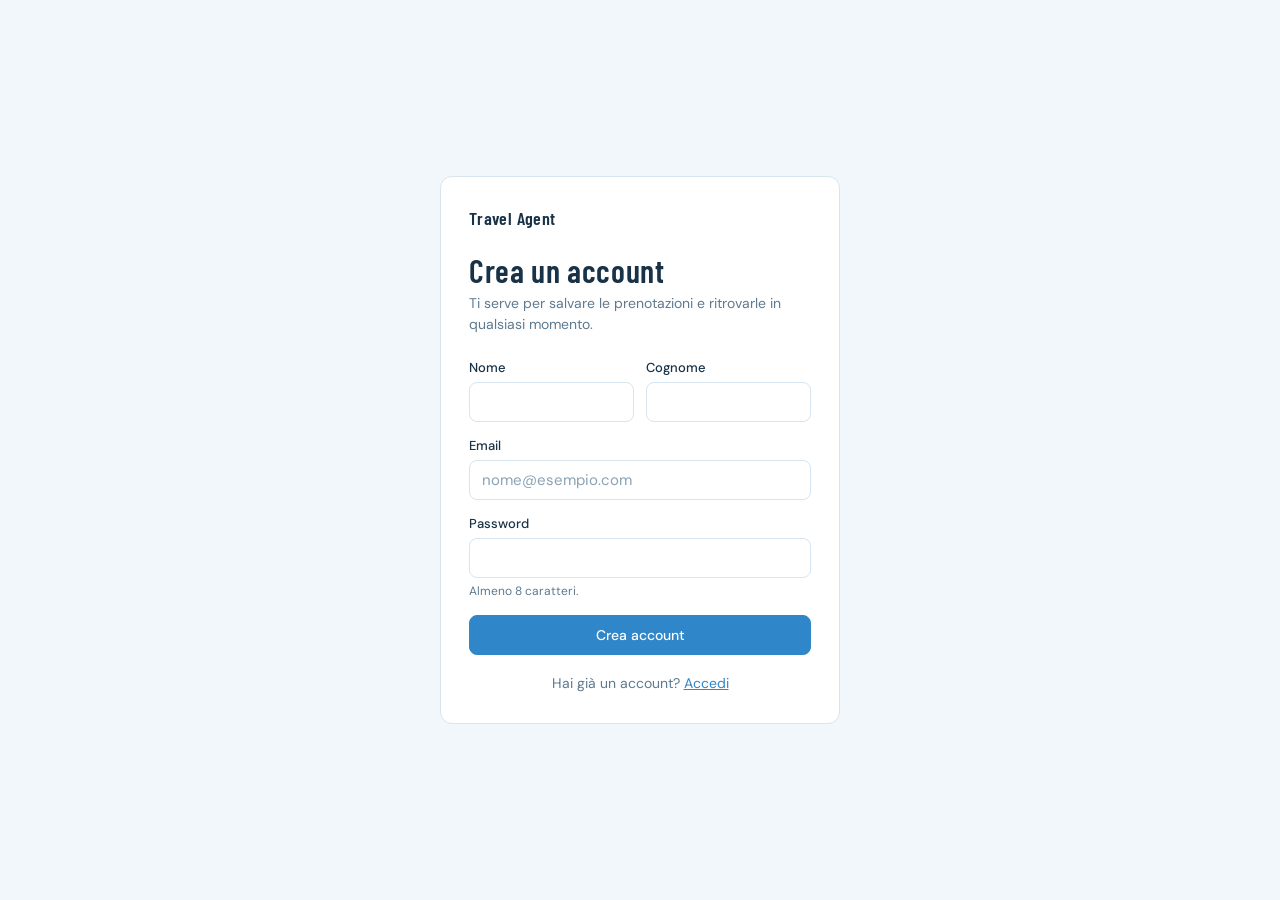
<file: frontend/register.html>
<!DOCTYPE html>
<html lang="it">
<head>
  <meta charset="utf-8">
  <meta name="viewport" content="width=device-width, initial-scale=1">
  <link rel="preconnect" href="https://fonts.googleapis.com">
  <link rel="preconnect" href="https://fonts.gstatic.com" crossorigin>
  <link rel="stylesheet" href="https://fonts.googleapis.com/css2?family=Barlow+Condensed:wght@600&family=DM+Sans:opsz,wght@9..40,400;9..40,500&display=swap">
  <link rel="stylesheet" href="css/styles.css">
  <title>Registrati | Travel Agent</title>
  <script type="module" src="js/register.js"></script>
</head>
<body class="auth-page">
  <main class="auth-card">
    <p class="brand">Travel Agent</p>
    <h1>Crea un account</h1>
    <p class="lead">Ti serve per salvare le prenotazioni e ritrovarle in qualsiasi momento.</p>

    <form id="register-form">
      <div class="field-row">
        <div class="field">
          <label for="first_name">Nome</label>
          <input id="first_name" name="first_name" autocomplete="given-name" required maxlength="100">
        </div>
        <div class="field">
          <label for="last_name">Cognome</label>
          <input id="last_name" name="last_name" autocomplete="family-name" required maxlength="100">
        </div>
      </div>
      <div class="field">
        <label for="email">Email</label>
        <input id="email" name="email" type="email" autocomplete="email" placeholder="nome@esempio.com" required>
      </div>
      <div class="field">
        <label for="password">Password</label>
        <input id="password" name="password" type="password" autocomplete="new-password" minlength="8" maxlength="128"
               aria-describedby="password-hint" required>
        <span class="field-hint" id="password-hint">Almeno 8 caratteri.</span>
      </div>
      <p class="form-error" id="form-error" role="alert" hidden></p>
      <button class="button button--primary" type="submit">Crea account</button>
    </form>

    <p class="auth-switch">Hai già un account? <a href="index.html">Accedi</a></p>
  </main>
</body>
</file>
<file: frontend/css/styles.css>
/* Travel Assistant: boarding-pass layout on a sky palette. */

:root {
  --sky: #f2f7fb;          /* page background */
  --paper: #ffffff;        /* tickets, panels, forms */
  --ink: #183247;          /* text and routes */
  --azure: #2f86c9;        /* main action, selection, dates */
  --azure-dark: #246ca6;   /* hover on azure */
  --cloud: #d6e5f0;        /* borders */
  --perforation: #bfd6e7;  /* dashed line between stub and ticket */
  --mist: #5d7a90;         /* secondary text */
  --faded: #8aa2b4;        /* placeholders, superseded proposals */
  --danger: #b3261e;
  --danger-bg: #fcedec;

  --font-body: "DM Sans", system-ui, sans-serif;
  --font-ticket: "Barlow Condensed", "Arial Narrow", sans-serif;
  --radius: 8px;
}

*,
*::before,
*::after {
  box-sizing: border-box;
}

body {
  margin: 0;
  background: var(--sky);
  color: var(--ink);
  font: 400 15px/1.55 var(--font-body);
}

h1,
h2,
h3 {
  margin: 0;
  font-family: var(--font-ticket);
  font-weight: 600;
  letter-spacing: 0.02em;
  line-height: 1.1;
}

a {
  color: var(--azure);
}

:focus-visible {
  outline: 2px solid var(--azure);
  outline-offset: 2px;
}

[hidden] {
  display: none !important;
}

/* Buttons */

.button {
  display: inline-flex;
  align-items: center;
  justify-content: center;
  gap: 6px;
  min-height: 40px;
  padding: 0 16px;
  border: 1px solid var(--cloud);
  border-radius: var(--radius);
  background: var(--paper);
  color: var(--ink);
  font: 500 14px/1 var(--font-body);
  cursor: pointer;
}

.button:hover {
  border-color: var(--azure);
}

.button--primary {
  border-color: var(--azure);
  background: var(--azure);
  color: #fff;
}

.button--primary:hover {
  background: var(--azure-dark);
}

.button[aria-busy="true"] {
  cursor: progress;
  opacity: 0.7;
}

.button--link {
  min-height: 0;
  padding: 0;
  border: 0;
  background: none;
  color: var(--mist);
  font-weight: 400;
}

.button--link:hover {
  color: var(--ink);
}

/* Forms */

.field {
  display: flex;
  flex-direction: column;
  gap: 4px;
  margin-bottom: 14px;
}

.field label {
  font-size: 13px;
  font-weight: 500;
}

.field input,
.field select {
  width: 100%;
  min-height: 40px;
  padding: 0 12px;
  border: 1px solid var(--cloud);
  border-radius: var(--radius);
  background: var(--paper);
  color: var(--ink);
  font: inherit;
}

.field input::placeholder {
  color: var(--faded);
}

.field input:focus,
.field select:focus {
  border-color: var(--azure);
  outline: none;
  box-shadow: 0 0 0 3px rgb(47 134 201 / 20%);
}

.field-row {
  display: grid;
  grid-template-columns: repeat(2, minmax(0, 1fr));
  gap: 12px;
}

.field-hint {
  color: var(--mist);
  font-size: 12px;
}

.form-error {
  margin: 0 0 14px;
  padding: 10px 12px;
  border-radius: var(--radius);
  background: var(--danger-bg);
  color: var(--danger);
  font-size: 13px;
}

/* Login and registration */

.auth-page {
  display: grid;
  min-height: 100vh;
  place-items: center;
  padding: 24px;
}

.auth-card {
  width: 100%;
  max-width: 400px;
  padding: 28px;
  border: 1px solid var(--cloud);
  border-radius: 12px;
  background: var(--paper);
}

.auth-card h1 {
  font-size: 32px;
}

.auth-card .lead {
  margin: 4px 0 22px;
  color: var(--mist);
  font-size: 14px;
}

.auth-card form .button--primary {
  width: 100%;
}

.auth-switch {
  margin: 18px 0 0;
  color: var(--mist);
  font-size: 14px;
  text-align: center;
}

.brand {
  margin: 0 0 20px;
  font-family: var(--font-ticket);
  font-size: 18px;
  font-weight: 600;
  letter-spacing: 0.02em;
}

/* App header (chat and bookings) */

.app-header {
  display: flex;
  align-items: center;
  justify-content: space-between;
  gap: 16px;
  padding: 12px 20px;
  border-bottom: 1px solid var(--cloud);
  background: var(--paper);
}

.app-header .brand {
  margin: 0;
  color: inherit;
  text-decoration: none;
  white-space: nowrap;
}

.app-nav {
  display: flex;
  align-items: center;
  gap: 20px;
  font-size: 14px;
}

.app-nav a {
  color: var(--mist);
  text-decoration: none;
}

.app-nav a[aria-current="page"] {
  color: var(--ink);
  font-weight: 500;
}

.app-nav .user-name {
  color: var(--ink);
}

.sr-only {
  position: absolute;
  width: 1px;
  height: 1px;
  overflow: hidden;
  clip: rect(0 0 0 0);
  white-space: nowrap;
}

/* Chat page: the conversation in the middle, the details panel on the right */

.app-page {
  display: flex;
  flex-direction: column;
  height: 100vh;
}

.chat-layout {
  display: grid;
  flex: 1;
  grid-template-columns: minmax(0, 1fr);
  min-height: 0;
}

.chat-layout.has-details {
  grid-template-columns: minmax(0, 1fr) 400px;
}

.chat {
  --gutter: max(24px, calc((100% - 760px) / 2));
  display: flex;
  flex-direction: column;
  min-height: 0;
}

.requirements {
  margin: 0;
  padding: 8px var(--gutter);
  border-bottom: 1px solid var(--cloud);
  color: var(--mist);
  font-size: 13px;
}

.messages {
  display: flex;
  flex: 1;
  flex-direction: column;
  gap: 18px;
  overflow-y: auto;
  padding: 24px var(--gutter);
}

.message--user {
  align-self: flex-end;
  max-width: 80%;
  padding: 10px 14px;
  border: 1px solid var(--cloud);
  border-radius: 12px;
  background: var(--paper);
  white-space: pre-wrap;
}

.message--assistant {
  display: flex;
  flex-direction: column;
  gap: 10px;
  max-width: 100%;
}

.message__text,
.message__status,
.message__error {
  margin: 0;
}

.message__status {
  color: var(--mist);
  font-size: 14px;
}

.message__error {
  color: var(--danger);
  font-size: 14px;
}

.composer {
  display: flex;
  gap: 8px;
  align-items: flex-end;
  padding: 12px var(--gutter) 20px;
}

.composer textarea {
  flex: 1;
  min-height: 44px;
  max-height: 160px;
  padding: 11px 14px;
  border: 1px solid var(--cloud);
  border-radius: 10px;
  background: var(--paper);
  color: var(--ink);
  font: inherit;
  resize: vertical;
}

.composer textarea:focus {
  border-color: var(--azure);
  outline: none;
  box-shadow: 0 0 0 3px rgb(47 134 201 / 20%);
}

.composer .button {
  min-height: 44px;
}

/* Proposal tickets: route stub, perforation, variant and hotel, price */

.tickets {
  display: flex;
  flex-direction: column;
  gap: 8px;
  margin: 0;
  padding: 0;
  list-style: none;
}

.ticket {
  position: relative;
  display: grid;
  grid-template-columns: auto minmax(0, 1fr) auto auto;
  align-items: center;
  overflow: hidden;
  border: 1px solid var(--cloud);
  border-radius: var(--radius);
  background: var(--paper);
}

.ticket__route {
  align-self: stretch;
  display: flex;
  align-items: center;
  padding: 10px 14px;
  border-right: 1.5px dashed var(--perforation);
  font-family: var(--font-ticket);
  font-size: 22px;
  font-weight: 600;
  letter-spacing: 0.03em;
}

.ticket__arrow {
  margin: 0 5px;
  color: #9db7ca;
}

.ticket__body {
  display: flex;
  flex-direction: column;
  padding: 8px 14px;
  font-size: 13px;
}

.ticket__variant {
  font-weight: 500;
}

.ticket__meta {
  color: var(--mist);
}

.ticket__price {
  padding: 8px 4px 8px 12px;
  font-family: var(--font-ticket);
  font-size: 21px;
  font-weight: 600;
}

.ticket__open {
  padding: 8px 14px 8px 10px;
  border: 0;
  background: none;
  color: var(--azure);
  font: 500 13px var(--font-body);
  cursor: pointer;
}

/* the whole ticket is clickable, through the button */
.ticket__open::after {
  content: "";
  position: absolute;
  inset: 0;
}

.ticket:hover {
  border-color: var(--azure);
}

.ticket.is-selected {
  border: 2px solid var(--azure);
}

.ticket.is-booked {
  grid-template-columns: auto minmax(0, 1fr) auto auto auto;
}

.ticket.is-selected .ticket__route {
  border-right-color: #fff;
  background: var(--azure);
  color: #fff;
}

.ticket.is-selected .ticket__arrow {
  color: #cfe3f3;
}

.ticket.is-selected .ticket__meta {
  color: var(--azure);
  font-weight: 500;
}

.ticket.is-superseded {
  border-style: dashed;
  background: transparent;
  color: var(--faded);
}

.ticket.is-superseded .ticket__meta,
.ticket.is-superseded .ticket__arrow,
.ticket.is-superseded .ticket__open {
  color: var(--faded);
}

.stamp {
  padding: 2px 10px;
  border: 3px double var(--azure);
  border-radius: 6px;
  color: var(--azure);
  font-family: var(--font-ticket);
  font-size: 15px;
  font-weight: 600;
  letter-spacing: 0.04em;
  transform: rotate(-7deg);
}

/* Details panel */

.details {
  display: flex;
  flex-direction: column;
  gap: 6px;
  overflow-y: auto;
  padding: 20px 22px;
  border-left: 1px solid var(--cloud);
  background: var(--paper);
}

.details__head {
  display: flex;
  align-items: baseline;
  justify-content: space-between;
}

.details__variant {
  font-size: 28px;
}

.details__total {
  margin: 0;
  font-family: var(--font-ticket);
  font-size: 24px;
  font-weight: 600;
}

.details__trip {
  margin: 0 0 8px;
  color: var(--mist);
  font-size: 13px;
}

.details__program {
  flex: 1;
}

/* note and booking button stay visible at the bottom while the program scrolls */
.details__footer {
  position: sticky;
  bottom: -20px;
  display: flex;
  flex-direction: column;
  gap: 10px;
  margin: 8px -22px -20px;
  padding: 12px 22px 20px;
  border-top: 1px solid var(--cloud);
  background: var(--paper);
}

.details__footer:has(.details__note[hidden]):has(.details__book[hidden]) {
  display: none;
}

.details__note {
  margin: 0;
  padding: 8px 10px;
  border-radius: var(--radius);
  background: #eaf3fa;
  color: #1d5f92;
  font-size: 13px;
}

.details__note.is-error {
  background: var(--danger-bg);
  color: var(--danger);
}

.details__book {
  width: 100%;
}

.budget {
  margin-bottom: 4px;
}

.budget__bar {
  height: 6px;
  overflow: hidden;
  border-radius: 3px;
  background: #e4eef5;
}

.budget__fill {
  height: 100%;
  background: var(--azure);
}

.budget__text {
  margin: 4px 0 0;
  color: var(--mist);
  font-size: 12px;
}

.budget.is-over .budget__fill {
  background: var(--danger);
}

.budget.is-over .budget__text {
  color: var(--danger);
}

.details__section {
  padding: 14px 0 4px;
}

.details__section-title {
  margin-bottom: 8px;
  font-size: 18px;
}

.details__hint {
  margin: 0 0 6px;
  color: var(--mist);
  font-size: 12px;
}

.flight,
.hotel {
  display: grid;
  grid-template-columns: minmax(0, 1fr) auto;
  gap: 0 12px;
  padding: 6px 0;
  font-size: 13px;
}

.flight + .flight {
  border-top: 1px solid #eef4f9;
}

.flight__route {
  grid-column: 1 / -1;
  font-family: var(--font-ticket);
  font-size: 17px;
  font-weight: 600;
  letter-spacing: 0.03em;
}

.flight__when,
.hotel__rooms {
  color: var(--mist);
}

.flight__price,
.hotel__price {
  text-align: right;
}

.hotel__name {
  grid-column: 1 / -1;
  font-weight: 500;
}

.day {
  padding: 4px 0 8px;
}

.day__title {
  margin: 10px 0 2px;
  color: var(--azure);
  font: 500 13px var(--font-body);
  letter-spacing: 0;
}

.day__title::first-letter {
  text-transform: uppercase;
}

.day__empty {
  margin: 4px 0;
  color: var(--mist);
  font-size: 13px;
}

.activity {
  display: grid;
  grid-template-columns: 92px minmax(0, 1fr) auto;
  gap: 10px;
  align-items: center;
  padding: 7px 0;
  border-top: 1px solid #eef4f9;
  font-size: 13px;
}

label.activity {
  grid-template-columns: 18px 92px minmax(0, 1fr) auto;
  cursor: pointer;
}

.activity input {
  width: 16px;
  height: 16px;
  margin: 0;
  accent-color: var(--azure);
}

.activity__time {
  white-space: nowrap;
  font-family: var(--font-ticket);
  font-size: 16px;
  font-weight: 600;
  letter-spacing: 0.02em;
}

.activity__name {
  display: flex;
  flex-direction: column;
}

.activity__per-person {
  color: var(--mist);
  font-size: 12px;
}

label.activity:has(input:not(:checked)) .activity__time,
label.activity:has(input:not(:checked)) .activity__name {
  color: var(--mist);
}

@media (max-width: 900px) {
  .chat-layout.has-details {
    grid-template-columns: minmax(0, 1fr);
  }

  .details {
    position: fixed;
    inset: 0;
    z-index: 10;
    border-left: 0;
  }

  .app-header {
    padding: 10px 14px;
  }

  .app-nav {
    gap: 14px;
    font-size: 13px;
    white-space: nowrap;
  }

  .app-nav .user-name {
    display: none;
  }

  /* narrow ticket: route on the left, variant, hotel and price stacked on the right */
  .ticket,
  .ticket.is-booked {
    grid-template-columns: auto minmax(0, 1fr);
    grid-template-areas:
      "route body"
      "route price";
  }

  .ticket__route {
    grid-area: route;
    padding: 8px 10px;
    font-size: 18px;
  }

  .ticket__body {
    grid-area: body;
    padding: 8px 12px 0;
  }

  .ticket__price {
    grid-area: price;
    padding: 0 12px 8px;
    font-size: 18px;
  }

  .stamp {
    position: absolute;
    right: 10px;
    bottom: 8px;
  }

  /* no room for the "Dettagli" label: the whole ticket stays the button */
  .ticket .ticket__open,
  .ticket.is-superseded .ticket__open {
    position: absolute;
    inset: 0;
    color: transparent;
  }

  .ticket__open:focus-visible {
    outline: none;
  }

  .ticket:has(.ticket__open:focus-visible) {
    outline: 2px solid var(--azure);
    outline-offset: 2px;
  }
}

/* Bookings page: the same tickets as the chat, stamped, one under the other */

.bookings {
  --gutter: max(24px, calc((100% - 760px) / 2));
  overflow-y: auto;
  padding: 32px var(--gutter);
}

.bookings__title {
  margin: 0 0 20px;
  font-family: var(--font-ticket);
  font-size: 28px;
  font-weight: 600;
}

.bookings__status {
  margin: 0 0 16px;
  color: var(--mist);
}

.bookings__status.is-error {
  color: var(--danger);
}

.activity__elsewhere {
  color: var(--azure);
  font-size: 12px;
}

.activity__elsewhere[hidden] {
  display: none;
}
</file>
